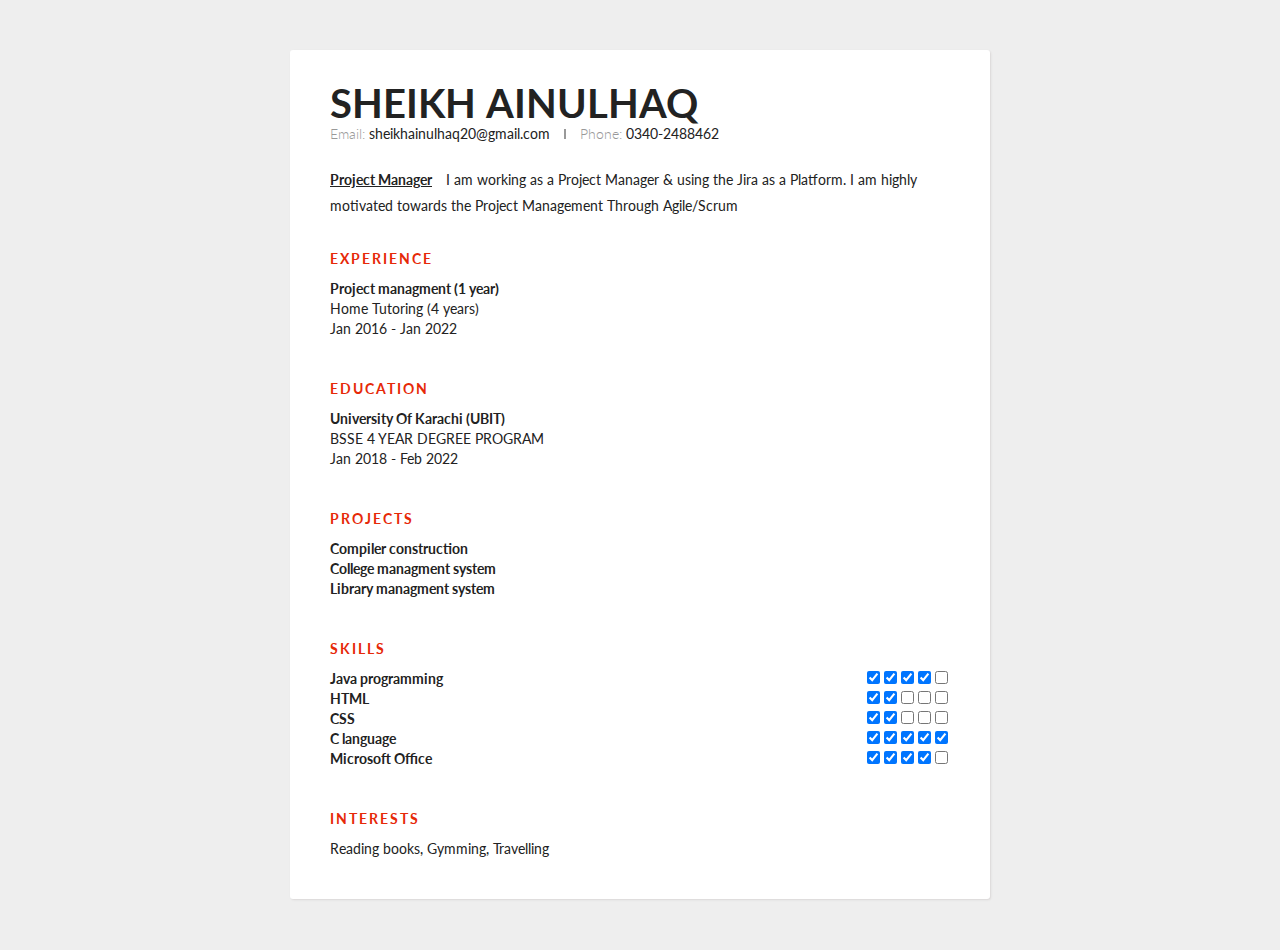
<file: CurriculumVitae/index.html>
<!DOCTYPE html>
<html lang="en">
<head>
    <meta charset="UTF-8">
    <meta http-equiv="X-UA-Compatible" content="IE=edge">
    <meta name="viewport" content="width=device-width, initial-scale=1.0">
    <title>Curriculum Vitae</title>
    <link href='https://fonts.googleapis.com/css?family=Lato:400,300,700' rel='stylesheet' type='text/css'>
    <link href="style.css" rel="stylesheet">

</head>
<body>
    <div class="container">
        <div class="header">
          <div class="full-name">
            <span class="first-name">SHEIKH</span> 
            <span class="last-name">AINULHAQ</span>
          </div>
          <div class="contact-info">
            <span class="email">Email: </span>
            <span class="email-val">sheikhainulhaq20@gmail.com</span>
            <span class="separator"></span>
            <span class="phone">Phone: </span>
            <span class="phone-val">0340-2488462</span>
          </div>
          
          <div class="about">
            <span class="position">Project Manager</span>
            <span class="desc">
            I am working as a Project Manager & using the Jira as a Platform. I am highly motivated towards the Project Management Through Agile/Scrum   
            </span>
          </div>
        </div>
         <div class="details">
          <div class="section">
            <div class="section__title">Experience</div>
            <div class="section__list">
              <div class="section__list-item">
                <div class="left">
                  <div class="name">Project managment (1 year)</div>
                  <div class="addr">Home Tutoring (4 years)</div>
                  <div class="duration">Jan 2016 - Jan 2022</div>
                </div>
                <div class="right">
                  
                </div>
              </div>
                     
      
            </div>
          </div>
          <div class="section">
            <div class="section__title">Education</div>
            <div class="section__list">
              <div class="section__list-item">
                <div class="left">
                  <div class="name">University Of Karachi (UBIT)</div>
                  <div class="addr">BSSE 4 YEAR DEGREE PROGRAM</div>
                  <div class="duration">Jan 2018 - Feb 2022</div>
                </div>
                <div class="right">
                  
                </div>
              </div>
              <div class="section__list-item">
                
      
            </div>
            
        </div>
           <div class="section">
            <div class="section__title">Projects</div> 
             <div class="section__list">
               <div class="section__list-item">
                 <div class="name">Compiler construction</div>
                 <div class="name">College managment system</div>
                 <div class="name">Library managment system</div>

                
               </div>
               
               <div class="section__list-item">
                   
             </div>
          </div>
          
           <div class="section">
             <div class="section__title">Skills</div>
             <div class="skills">
                <div class="skills__item">
                    <div class="left"><div class="name">
                      Java programming</div></div>
                    <div class="right">
                                   <input  id="ck1" type="checkbox" checked/>
         
                      <label for="ck1"></label>
                                   <input id="ck2" type="checkbox" checked/>
         
                       <label for="ck2"></label>
                                  <input id="ck3" type="checkbox" checked/>
         
                       <label for="ck3"></label>
                                    <input id="ck4" type="checkbox" checked/>
                     <label for="ck4"></label>
                                   <input id="ck5" type="checkbox" />
                       <label for="ck5"></label>
         
                    </div>
                  </div>

               <div class="skills__item">
                 <div class="left"><div class="name">
                   HTML
                   </div></div>
                 <div class="right">
                                <input  id="ck1" type="checkbox" checked/>
      
                   <label for="ck1"></label>
                                <input id="ck2" type="checkbox" checked/>
      
                    <label for="ck2"></label>
                               <input id="ck3" type="checkbox" />
      
                    <label for="ck3"></label>
                                 <input id="ck4" type="checkbox" />
                  <label for="ck4"></label>
                                <input id="ck5" type="checkbox" />
                    <label for="ck5"></label>
      
                 </div>
               </div>
               
             </div>
             <div class="skills__item">
                 <div class="left"><div class="name">
                   CSS</div></div>
                 <div class="right">
                                <input  id="ck1" type="checkbox" checked/>
      
                   <label for="ck1"></label>
                                <input id="ck2" type="checkbox" checked/>
      
                    <label for="ck2"></label>
                               <input id="ck3" type="checkbox" />
      
                    <label for="ck3"></label>
                                 <input id="ck4" type="checkbox" />
                  <label for="ck4"></label>
                                <input id="ck5" type="checkbox" />
                    <label for="ck5"></label>
      
                 </div>
               </div>

               <div class="skills__item">
                <div class="left"><div class="name">
                  C language</div></div>
                <div class="right">
                               <input  id="ck1" type="checkbox" checked/>
     
                  <label for="ck1"></label>
                               <input id="ck2" type="checkbox" checked/>
     
                   <label for="ck2"></label>
                              <input id="ck3" type="checkbox" checked />
     
                   <label for="ck3"></label>
                                <input id="ck4" type="checkbox" checked/>
                 <label for="ck4"></label>
                               <input id="ck5" type="checkbox" checked/>
                   <label for="ck5"></label>
     
                </div>
              </div>
              <div class="skills__item">
                <div class="left"><div class="name">
                  Microsoft Office</div></div>
                <div class="right">
                               <input  id="ck1" type="checkbox" checked/>
     
                  <label for="ck1"></label>
                               <input id="ck2" type="checkbox" checked/>
     
                   <label for="ck2"></label>
                              <input id="ck3" type="checkbox"checked />
     
                   <label for="ck3"></label>
                                <input id="ck4" type="checkbox" checked/>
                 <label for="ck4"></label>
                               <input id="ck5" type="checkbox" />
                   <label for="ck5"></label>
     
                </div>
              </div>
               
             </div>
           <div class="section">
           <div class="section__title">
             Interests
             </div>
             <div class="section__list">
               <div class="section__list-item">
                        Reading books, Gymming, Travelling
                </div>
             </div>
           </div>
           </div>
        </div>
      </div>
</body>
</html>
</file>
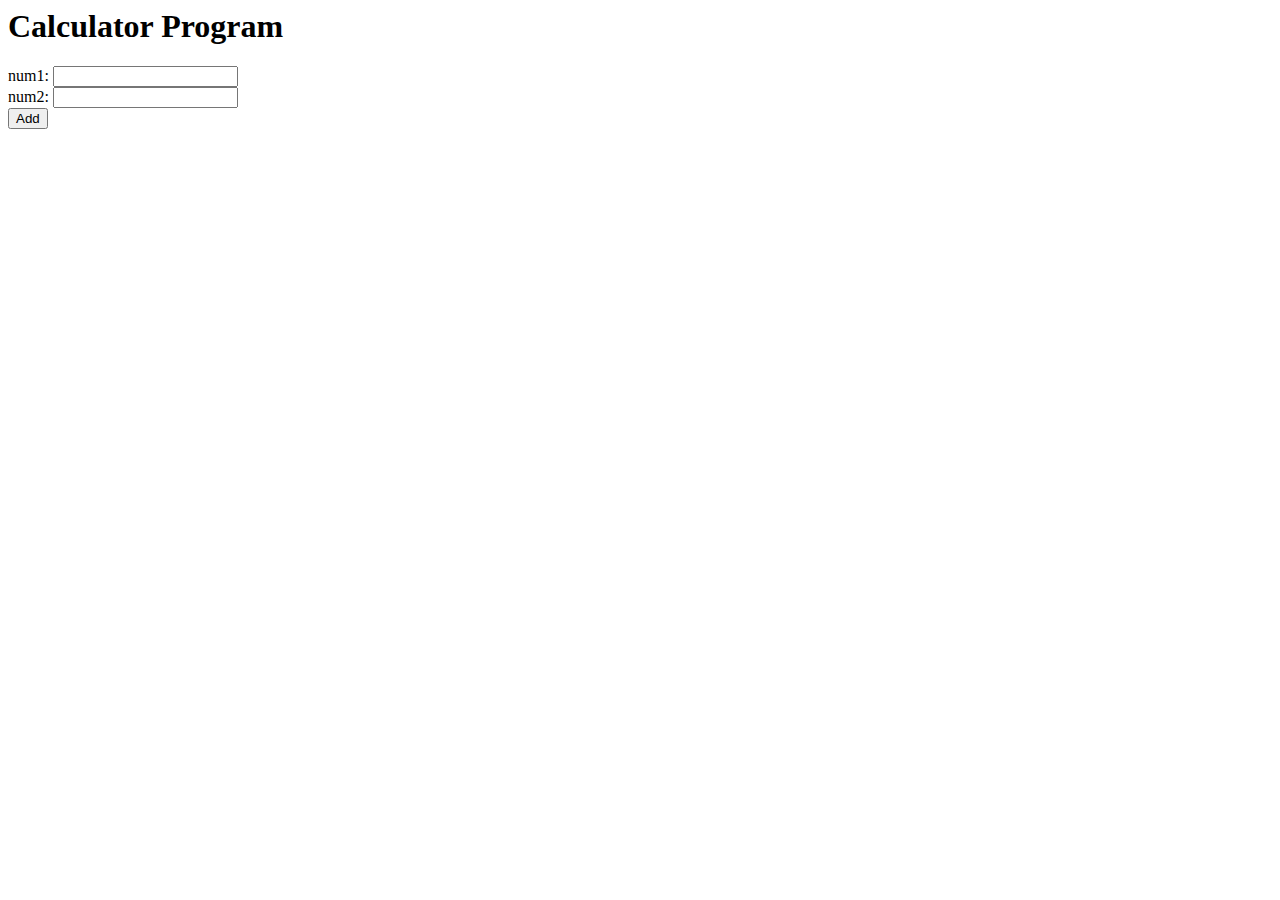
<file: world.html>
<html lang="en">
<head>
    <meta charset="UTF-8">
    <meta name="viewport" content="width=device-width, initial-scale=1.0">
    <title>Calculator</title>
</head>
<body>
    <h1>Calculator Program</h1>
   num1: <input type="number" id="num1">
   <br>
   num2: <input type="number" id="num2">
   <br>
   <button onclick="myfunction()"> Add</button>
   <br>
   <h1 id="result"></h1>
   <script>
       function myfunction(){
    let num1=document.getElementById("num1").value
    let num2=document.getElementById("num2").value

    let result=Number(num1)+Number(num2);
    document.getElementById("result").innerText=result
       }

   </script>

</body>
</html>
</file>
<file: CurriculumVitae/style.css>
* {
    margin: 0;
    padding: 0;
    box-sizing: border-box;
  }
  html {
    height: 100%;  
  }
  
  body {
    min-height: 100%;  
    background: #eee;
    font-family: 'Lato', sans-serif;
    font-weight: 400;
    color: #222;
    font-size: 14px;
    line-height: 26px;
    padding-bottom: 50px;
  }
  
  .container {
    max-width: 700px;   
    background: #fff;
    margin: 0px auto 0px; 
    box-shadow: 1px 1px 2px #DAD7D7;
    border-radius: 3px;  
    padding: 40px;
    margin-top: 50px;
  }
  
  .header {
    margin-bottom: 30px;}
    
    .full-name {
      font-size: 40px;
      text-transform: uppercase;
      margin-bottom: 5px;
    }
    
    .first-name {
      font-weight: 700;
    }
    
    .last-name {
      font-weight: 700;
    }
    
    .contact-info {
      margin-bottom: 20px;
    }
    
    .email ,
    .phone {
      color: #999;
      font-weight: 300;
    } 
    
    .separator {
      height: 10px;
      display: inline-block;
      border-left: 2px solid #999;
      margin: 0px 10px;
    }
    
    .position {
      font-weight: bold;
      display: inline-block;
      margin-right: 10px;
      text-decoration: underline;
    }
  
  
  
  .details {
    line-height: 20px;}
    
    .section {
      margin-bottom: 40px;  
    }
    
    .section:last-of-type {
      margin-bottom: 0px;  
    }
    
    .section__title {
      letter-spacing: 2px;
      color: #e62908;
      font-weight: bold;
      margin-bottom: 10px;
      text-transform: uppercase;
    }
    
    .section__list-item {
      margin-bottom: 40px;
    }
    
    .section__list-item:last-of-type {
      margin-bottom: 0;
    }
    
    .left ,
    .right {
      vertical-align: top;
      display: inline-block;
    }
    
    .left {
      width: 60%;    
    }
    
    .right {
      text-align: right;
      width: 39%;    
    }
    
    .name {
      font-weight: bold;
    }
    
    a {
      text-decoration: none;
      color: #000;
      font-style: italic;
    }
    
    a:hover {
      text-decoration: underline;
      color: #000;
    }
</file>
